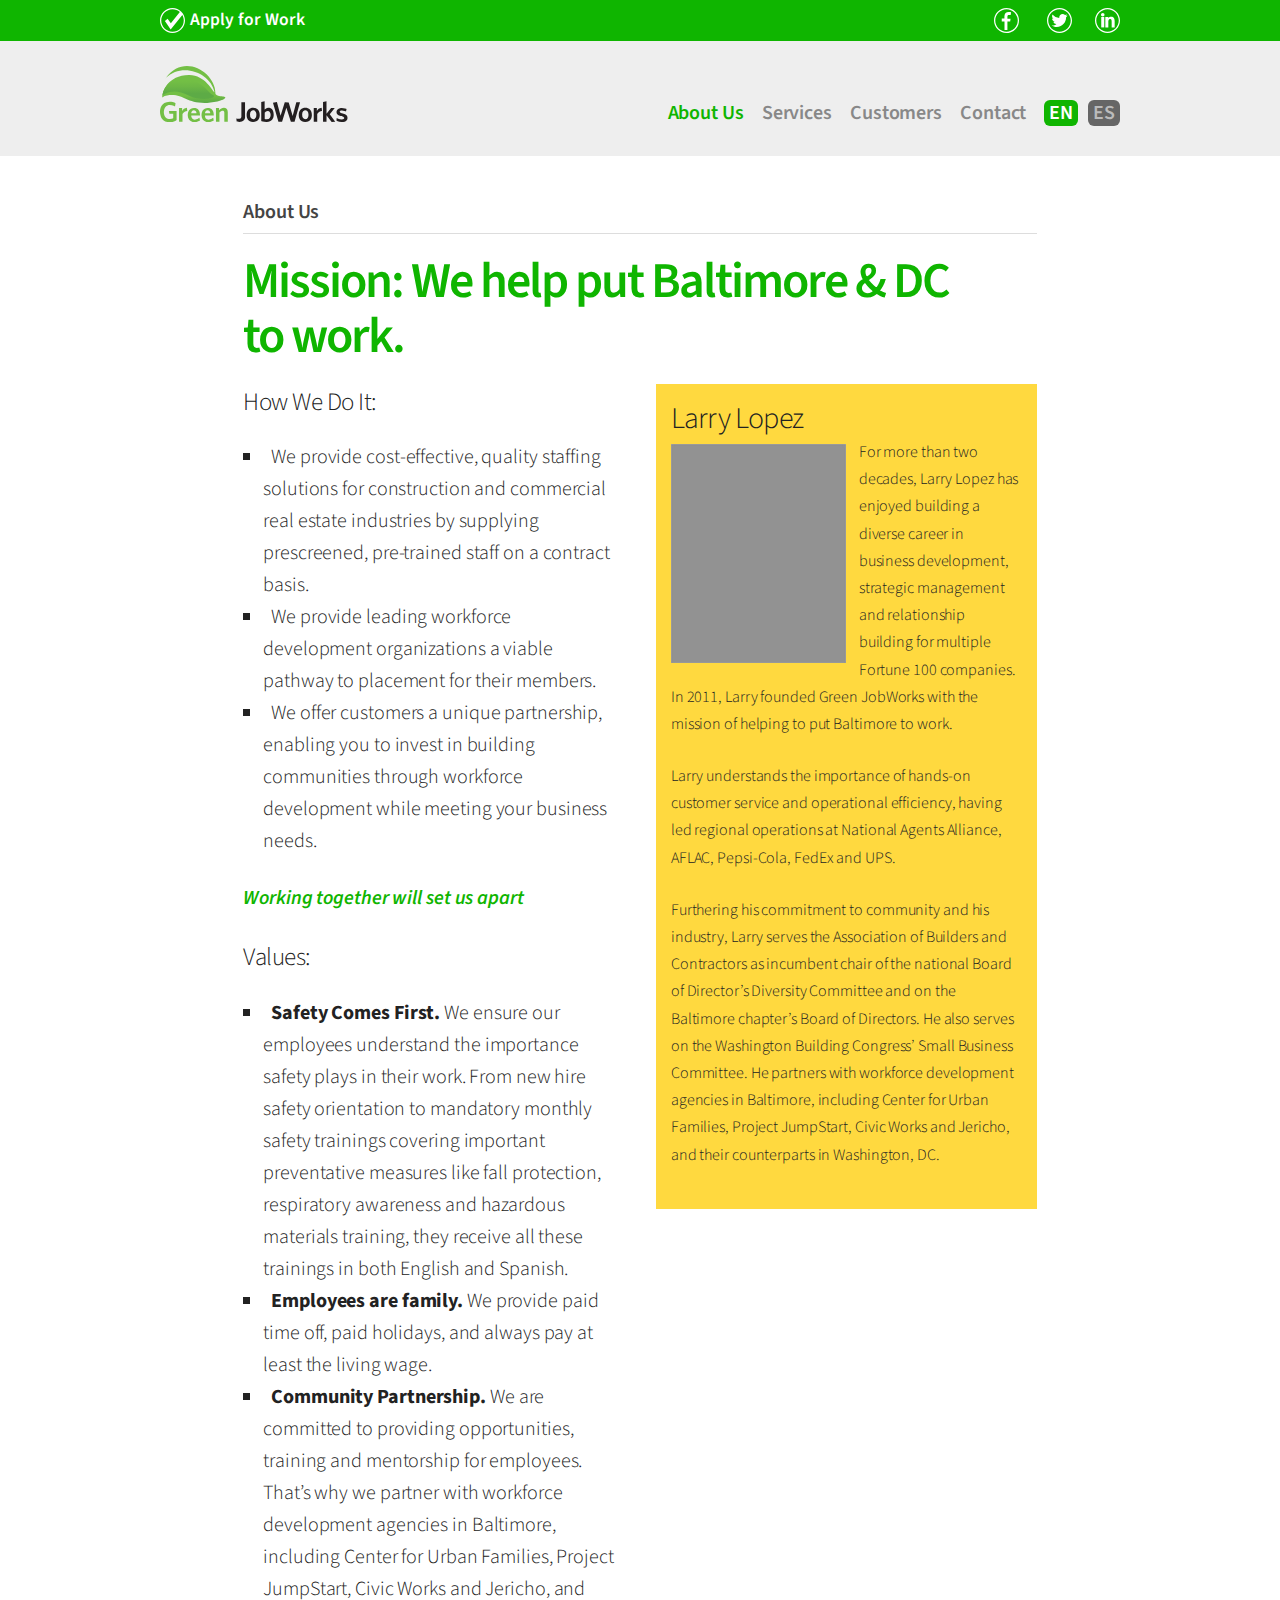
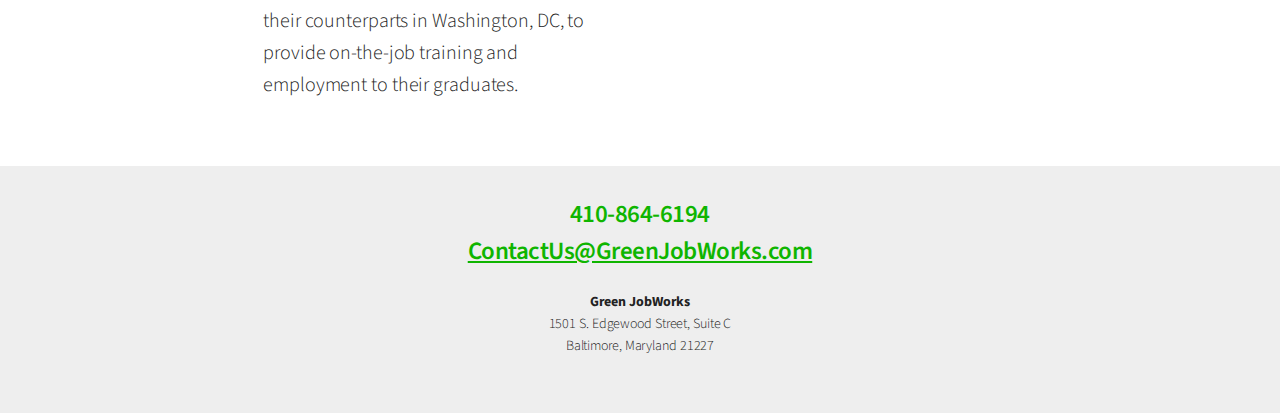
<file: about.html>
<!doctype html>
<html lang="en">

<head>
	
    <meta charset="utf-8">
	<meta http-equiv="cache-control" content="max-age=3600">
	<meta name="viewport" content="width=device-width, initial-scale=1">
	
	<!-- <meta name="Robots" content="index,follow"> -->
	
	<meta property="og:title" content="Lorem Ipsum">
	<meta property="og:description" content="Lorem Ipsum">
	<meta property="og:type" content="website">
	<meta property="og:url" content="http://www.xyz.com/index.html">
	<meta property="og:image" content="ogshare.jpg">
	
	<title>About | Green JobWorks</title>
	
	<!-- favicons
	================================================== -->
	<!-- Touch Icons - iOS and Android 2.1+ 180x180 pixels in size. --> 
	<link rel="apple-touch-icon" href="/path/to/apple-touch-icon.png">
	
	<!-- Firefox, Chrome, Safari, IE 11+ and Opera. 192x192 pixels in size. -->
	<!-- <link rel="icon" href="/path/to/favicon.png"> -->
	
	<!-- above the fold basic styles
	================================================== -->
	<style>
	</style>
	
	<!-- css
	================================================== -->
	<link rel="stylesheet" href="./assets/css/styles.css">

	<!-- analytics
	================================================== -->

</head>

<body>

	<header>
		
		<div class="connect-bar">
			
			<div class="container">
				
				<div class="row">
					
					<div class="twelve columns">
						
						<a href="contact.html">
							<span class="icon"><svg id="apply" x="0px" y="0px" viewBox="0 0 30 30" enable-background="new 0 0 30 30" xml:space="preserve"><path fill="#FFFFFF" d="M15 0C6.7 0 0 6.7 0 15c0 8.3 6.7 15 15 15s15-6.7 15-15C30 6.7 23.3 0 15 0zM15 28.5C7.6 28.5 1.5 22.4 1.5 15 1.5 7.6 7.6 1.5 15 1.5c3.4 0 6.4 1.2 8.8 3.3L13 18.2l-3.9-5.4 -3.2 2.8 6.9 10.2 14-17.5c1.1 2 1.7 4.2 1.7 6.6C28.5 22.4 22.4 28.5 15 28.5z"/></svg></span>
							Apply <span class="u-hide-up-to-phablet">&nbsp;for Work</span>
						</a>
						
						<div class="social u-pull-right">
							
							<a href="https://www.facebook.com/green.jobworks">
								<span class="icon"><svg id="facebook" x="0px" y="0px" viewBox="0 0 30 30" enable-background="new 0 0 30 30" xml:space="preserve"><g><path fill="#FFFFFF" d="M15 1.5c7.4 0 13.5 6.1 13.5 13.5S22.4 28.5 15 28.5 1.5 22.4 1.5 15 7.6 1.5 15 1.5M15 0C6.7 0 0 6.7 0 15s6.7 15 15 15 15-6.7 15-15S23.3 0 15 0L15 0z"/></g><path id="f" fill="#FFFFFF" d="M16.1 26.6V16.2h3.3l0.5-3.4h-3.8v-2.5c0-1.1 0.3-1.9 1.9-1.9l2 0 0.5-3.4c-0.4 0-1.6-0.2-3-0.2 -2.9 0-5 1.8-5 5.1v2.8H9.3v3.4h3.3v10.4H16.1z"/></svg></span>
							</a>
							
							<a href="https://www.twitter.com">
								<span class="icon"><svg id="twitter" x="0" y="0" viewBox="0 0 30 30" xml:space="preserve" enable-background="new 0 0 30 30"><path d="M15 1.5c7.4 0 13.5 6.1 13.5 13.5S22.4 28.5 15 28.5 1.5 22.4 1.5 15 7.6 1.5 15 1.5M15 0C6.7 0 0 6.7 0 15s6.7 15 15 15 15-6.7 15-15S23.3 0 15 0L15 0z" fill="#FFF"/><path d="M24.7 9c-0.7 0.3-1.5 0.5-2.3 0.6 0.8-0.5 1.4-1.3 1.7-2.2 -0.8 0.5-1.6 0.8-2.5 1 -0.7-0.8-1.8-1.3-2.9-1.3 -2.2 0-4 1.8-4 4 0 0.3 0 0.6 0.1 0.9 -3.3-0.2-6.2-1.7-8.2-4.1 -0.3 0.6-0.5 1.3-0.5 2 0 1.4 0.7 2.6 1.8 3.3 -0.6 0-1.3-0.2-1.8-0.5 0 0 0 0 0 0 0 1.9 1.4 3.5 3.2 3.9 -0.3 0.1-0.7 0.1-1 0.1 -0.3 0-0.5 0-0.7-0.1 0.5 1.6 2 2.7 3.7 2.8 -1.4 1.1-3.1 1.7-4.9 1.7 -0.3 0-0.6 0-0.9-0.1 1.8 1.1 3.8 1.8 6.1 1.8 7.3 0 11.3-6 11.3-11.3 0-0.2 0-0.3 0-0.5C23.5 10.5 24.1 9.8 24.7 9z" fill="#FFF"/></svg></span>
							</a>
							
							<a href="https://www.linkedin.com/company/green-jobworks">
								<span class="icon"><svg id="linkedin" x="0px" y="0px" viewBox="0 0 30 30" enable-background="new 0 0 30 30" xml:space="preserve"><g><path fill="#FFFFFF" d="M15 1.5c7.4 0 13.5 6.1 13.5 13.5S22.4 28.5 15 28.5 1.5 22.4 1.5 15 7.6 1.5 15 1.5M15 0C6.7 0 0 6.7 0 15s6.7 15 15 15 15-6.7 15-15S23.3 0 15 0L15 0z"/></g><g><path fill="#FFFFFF" d="M11.4 8.1c0 1.2-0.9 2.1-2.1 2.1 -1.2 0-2.1-0.9-2.1-2.1C7.2 6.9 8.2 6 9.3 6 10.5 6 11.4 6.9 11.4 8.1z"/><rect x="7.5" y="10.8" fill="#FFFFFF" width="3.6" height="12.5"/><path fill="#FFFFFF" d="M16 11.9L16 11.9c0.8-1.1 2-1.5 3.3-1.5 3.4 0 4.3 2.4 4.3 5.3v7.6H20v-6.6c0-1.5 0.1-3.4-1.9-3.4 -2.1 0-2.1 2.4-2.1 3.9v6.2h-3.6V10.8H16V11.9z"/></g></svg></span>
							</a>
							
						</div>
						
					</div>
					
				</div>
				
			</div>
			
		</div>


		<div class="nav-outer-wrap">
			
			<nav class="nav-inner-wrap">
				
				<div class="navigation">
					
					<input type="checkbox" id="nav" />
					<label for="nav"></label>
					
					<div class="mobile-language-wrap">
						<a href="http://www.boldyellow.com" class="eng-mobile active">EN</a>
						<a href="http://www.hmsmedia.com" class="esp-mobile">ES</a>
					</div>
					
					<ul>
						<li><a class="active" href="about.html">About Us</a></li>
						<li><a href="services.html">Services</a></li>
						<li><a href="customers.html">Customers</a></li>
						<li><a href="contact.html">Contact</a></li>
						<li><a class="active" href="#">EN</a><a href="#">ES</a></li>
					</ul>
				
					<div class="brand">
						<a class="logo" href="index.html">
							<svg xmlns="http://www.w3.org/2000/svg" xmlns:xlink="http://www.w3.org/1999/xlink" version="1.1" id="Layer_1" x="0" y="0" viewBox="0 0 200 60" xml:space="preserve"><metadata><x:xmpmeta xmlns:x="adobe:ns:meta/" x:xmptk="Adobe XMP Core 5.6-c067 79.157747, 2015/03/30-23:40:42        "><rdf:RDF xmlns:rdf="http://www.w3.org/1999/02/22-rdf-syntax-ns#"><rdf:Description rdf:about=""/></rdf:RDF></x:xmpmeta></metadata><path d="M14.1 55.5V51H10l-0.5-3.1h8.2v9.7c-0.7 0.9-3.2 2.4-7.1 2.4C1.8 60 0.2 53.2 0 49c0-2.3 0.6-10.8 10.4-10.9 4.5-0.1 6.2 1.7 6.2 1.7L16 43.2c0 0-2.3-1.7-5.6-1.7 -3.3 0-6.2 2.4-6.3 7.6 -0.1 5.1 3.1 7.5 6.4 7.5C13.7 56.6 14.1 55.5 14.1 55.5" fill="#73BF45"/><path d="M62.9 44.9h-3.2v14.5h3.7v-9.8c2.2-2.3 5.2-2.4 5.2 0v9.8h3.7V49c0-5.4-6.3-5.7-9.3-1.7V44.9z" fill="#73BF45"/><path d="M23.5 44.9h-3.2v14.5h3.7v-8.2c1.2-2.1 3.7-3.2 5.1-3.1l-0.4-3.5c-2.9 0.3-3.8 1.7-5.1 3.5V44.9z" fill="#73BF45"/><path d="M37.1 57.2c2.3 0 5-1.9 5-1.9l0.5 2.8c0 0-2.9 1.9-5.8 1.9 -3.9 0-7.2-2.9-7.2-7.1 0-4.2 1.6-8.2 6.6-8.2 4.5 0 6.5 2.7 6.5 8.2h-9.3C33.1 54 33.9 57.2 37.1 57.2M33.3 50.5h5.7c0 0-0.2-3.3-2.9-3.3C34.4 47.2 33.3 49.1 33.3 50.5" fill="#73BF45"/><path d="M51.8 57.2c2.3 0 5-1.9 5-1.9l0.5 2.8c0 0-2.9 1.9-5.8 1.9 -3.9 0-7.2-2.9-7.2-7.1 0-4.2 1.6-8.2 6.6-8.2 4.5 0 6.5 2.7 6.5 8.2h-9.3C47.7 54 48.5 57.2 51.8 57.2M48 50.5h5.7c0 0-0.2-3.3-2.9-3.3C49 47.2 48 49.1 48 50.5" fill="#73BF45"/><path d="M167.2 44.9h-3.2v14.5h3.7v-8.2c1.2-2.1 3.7-3.2 5.1-3.1l-0.4-3.5c-2.9 0.3-3.8 1.7-5.1 3.5V44.9z" fill="#231F20"/><path d="M86.8 54V38.7h3.9v16.5c0 1.6-2.2 3.8-3.4 4.1 -2.7 0.7-5.5 0-5.5 0l-0.4-3.2c0 0 3.1 0.6 4.1 0C86.1 55.8 86.8 54.8 86.8 54" fill="#231F20"/><path d="M92.4 52.2c0-5.1 3.2-7.6 7-7.6 3.8 0 7 2.5 7 7.6 0 3-1.2 7.4-7 7.4C94 59.7 92.4 55.6 92.4 52.2M99.4 47.3c-1.6 0-3.4 1.3-3.4 4.5 0 3.6 1.6 4.9 3.4 4.9 1.8 0 3.4-1 3.4-4.9C102.8 48.6 101.1 47.3 99.4 47.3" fill="#231F20"/><path d="M148 52.2c0-5.1 3.2-7.6 7-7.6 3.8 0 7 2.5 7 7.6 0 3-1.2 7.4-7 7.4C149.6 59.7 148 55.6 148 52.2M155 47.3c-1.6 0-3.4 1.3-3.4 4.5 0 3.6 1.6 4.9 3.4 4.9 1.8 0 3.4-1 3.4-4.9C158.4 48.6 156.6 47.3 155 47.3" fill="#231F20"/><path d="M108 58.7V38.3l3.6-0.6v8.9c0 0 1.9-2 4.1-2 2.2 0 5.6 1.4 5.6 7.5 0 3.9-2 7.5-7.4 7.5C110.7 59.7 108 58.7 108 58.7M114 56.8c2.9 0 4-2.3 4-4.6 0-2.3-1.1-4.3-3-4.3 -1.8 0-3.3 1.8-3.3 1.8v6.8C111.6 56.4 112.6 56.8 114 56.8" fill="#231F20"/><polygon points="145.4 38.7 149.4 38.7 143.5 59.4 139.6 59.4 134.8 44.6 130.2 59.4 126.3 59.4 120.5 39.2 124.7 38.4 128.6 53.1 133.1 38.7 137.3 38.8 141.5 53.2 " fill="#231F20"/><polygon points="177.6 50.8 177.6 37.7 173.9 38.4 173.9 59.4 177.6 59.4 177.6 52.5 183.1 59.7 186.9 59.4 181.1 51.4 186.4 44.9 182.5 44.9 " fill="#231F20"/><path d="M198.4 48.4l0.6-2.6c0 0-2.9-1.1-5.2-1.1 -2.3 0-5.5 1.3-5.5 4.4 0 3.1 2.3 3.6 4.4 4.2 0.6 0.2 3.8 0.6 3.8 2.2 0 0.6-0.8 1.5-2.7 1.5 -2.8 0-5.3-1.5-5.3-1.5l-0.3 2.7c0 0 1.8 1.5 5.4 1.5 5.7 0 6.4-2.7 6.4-4.6 0-3-3.1-4-5-4.4 -1-0.2-3.4-0.8-3.3-2.2 0-0.7 1.2-1.1 2.3-1.1C195.1 47.3 198.4 48.4 198.4 48.4" fill="#231F20"/><defs><path id="SVGID_1_" d="M2.5 31.7C4 30.1 14.6 22.8 31 31.8c8.7 4.4 24.4 4.5 26.8 0.6 0-1-2.1-1-4.4-3.4 -6.6-7.4-14.1-14.6-25.8-14.6 -0.1 0-0.2 0-0.3 0C18.3 14.4 5.6 15.3 2.5 31.7"/></defs><clipPath id="SVGID_2_"><use xlink:href="#SVGID_1_"/></clipPath><linearGradient id="SVGID_3_" gradientUnits="userSpaceOnUse" x1="-295.35" y1="338.71" x2="-295.01" y2="338.71" gradientTransform="matrix(0 62.7778 62.7778 0 -21233.166 18555.6074)"><stop offset="0" stop-color="#73BF45"/><stop offset="0.09" stop-color="#73BF45"/><stop offset="0.38" stop-color="#6CB745"/><stop offset="0.73" stop-color="#5DAB46"/><stop offset="1" stop-color="#5DAB46"/></linearGradient><rect x="2.5" y="14.4" width="55.2" height="22" style="clip-path:url(#SVGID_2_);fill:url(#SVGID_3_)"/><linearGradient id="SVGID_4_" gradientUnits="userSpaceOnUse" x1="-295.41" y1="337.35" x2="-295.08" y2="337.35" gradientTransform="matrix(0 118.4597 118.4597 0 -39925.9766 34994.1562)"><stop offset="0" stop-color="#73BF45"/><stop offset="0.82" stop-color="#73BF45"/><stop offset="0.84" stop-color="#6FBA45"/><stop offset="0.98" stop-color="#5DAB46"/><stop offset="1" stop-color="#5DAB46"/></linearGradient><path d="M64.4 32.2c-3.7-0.3-5.3-2.2-5.3-3C59.4 14.4 44.4 0 28.7 0c-7.9 0-16 3.6-22.5 12.7 -0.1 0.1-0.1 0.2-0.2 0.3 0 0 0-0.1 0.1-0.1C24-4.4 54.1 7.7 58.1 27.9c-1.9-0.4-9.7-18.5-27.2-18.3C8.1 9.9 2.6 27.2 2.4 33.5c3.3-2.2 7.1-2.5 10.1-2.5 13 0 16.6 8.4 35.1 8.4 7.1 0 22.1-2.7 22.1-5.9C69.7 32.5 66.4 32.3 64.4 32.2z" fill="url(#SVGID_4_)"/><linearGradient id="SVGID_5_" gradientUnits="userSpaceOnUse" x1="-295.41" y1="337.06" x2="-295.08" y2="337.06" gradientTransform="matrix(0 118.4597 118.4597 0 -39925.9766 34994.1562)"><stop offset="0" stop-color="#73BF45"/><stop offset="0.82" stop-color="#73BF45"/><stop offset="0.84" stop-color="#6FBA45"/><stop offset="0.98" stop-color="#5DAB46"/><stop offset="1" stop-color="#5DAB46"/></linearGradient><path d="M2.2 33.7C2.2 33.7 2.2 33.7 2.2 33.7L2.2 33.7C2.2 33.7 2.2 33.7 2.2 33.7z" fill="url(#SVGID_5_)"/><path d="M2.4 33.6C2.4 33.6 2.4 33.6 2.4 33.6c-0.1 0-0.1 0-0.2 0.1L2.4 33.6z" fill="#FFF"/><defs><path id="SVGID_6_" d="M2.5 31.6C4 30 14.6 22.7 31 31.7c8.7 4.4 24.4 4.5 26.8 0.6 0-1-2.1-1-4.4-3.4 -6.6-7.4-14.1-14.6-25.8-14.6 -0.1 0-0.2 0-0.3 0C18.3 14.2 5.6 15.1 2.5 31.6"/></defs><clipPath id="SVGID_7_"><use xlink:href="#SVGID_6_"/></clipPath><linearGradient id="SVGID_8_" gradientUnits="userSpaceOnUse" x1="-295.35" y1="338.71" x2="-295.02" y2="338.71" gradientTransform="matrix(0 62.7778 62.7778 0 -21233.166 18555.6074)"><stop offset="0" stop-color="#73BF45"/><stop offset="0.09" stop-color="#73BF45"/><stop offset="0.38" stop-color="#6CB745"/><stop offset="0.73" stop-color="#5DAB46"/><stop offset="1" stop-color="#5DAB46"/></linearGradient><rect x="2.5" y="14.2" width="55.2" height="22" style="clip-path:url(#SVGID_7_);fill:url(#SVGID_8_)"/></svg>
						</a>
					</div>
					
				</div>
				
			</nav>

		</div>

	</header>  
    
    
    
     <section class="interior">
	     
		<div class="container">
			
			<div class="row">
				
				<div class="ten offset-by-one columns">
					
					<h6>About Us</h6>
										
				</div>
				
			</div>
			
			
			<div class="row">
				
				<div class="ten offset-by-one columns">
				
					<h1>Mission: We help put Baltimore &amp; DC to&nbsp;work.</h1>
			    
					<div class="row">
						
						<div class="one-half column">
							
							<h5>How We Do It:</h5>
							
							<ul class="u-list-bottom-0">
								<li>We provide cost-effective, quality staffing solutions for construction and commercial real estate industries by supplying prescreened, pre-trained staff on a contract basis.</li>
								<li>We provide leading workforce development organizations a viable pathway to placement for their members.</li>
								<li>We offer customers a unique partnership, enabling you to invest in building communities through workforce development while meeting your business needs.</li>
							</ul>
							<p class="working-tag">Working together will set us apart</p>
		
							<h5>Values:</h5>
		
							<ul class="u-list-bottom-0">
								<li><strong>Safety Comes First.</strong> We ensure our employees understand the importance safety plays in their work. From new hire safety orientation to mandatory monthly safety trainings covering important preventative measures like fall protection, respiratory awareness and hazardous materials training, they receive all these trainings in both English and Spanish.</li>
								<li><strong>Employees are family.</strong> We provide paid time off, paid holidays, and always pay at least the living wage.</li>
								<li><strong>Community Partnership.</strong> We are committed to providing opportunities, training and mentorship for employees. That&rsquo;s why we partner with workforce development agencies in Baltimore, including Center for Urban Families, Project JumpStart, Civic Works and Jericho, and their counterparts in Washington, DC, to provide on-the-job training and employment to their graduates.</li>
							</ul>
							
						</div>	
						
								
						<div class="one-half column sidebar shaded">
														
							<h4>Larry Lopez</h4>
							
							<div class="headshot">
								<img class="u-max-full-width" src="./assets/img/fpo-headshot.jpg" alt="Larry Lopez">
							</div>
							
							<p>For more than two decades, Larry Lopez has enjoyed building a diverse career in business development, strategic management and relationship building for multiple Fortune 100 companies. In 2011, Larry founded Green JobWorks with the mission of helping to put Baltimore to work. </p>
		
							<p>Larry understands the importance of hands-on customer service and operational efficiency, having led regional operations at National Agents Alliance, AFLAC, Pepsi-Cola, FedEx and UPS. </p>

							<p>Furthering his commitment to community and his industry, Larry serves the Association of Builders and Contractors as incumbent chair of the national Board of Director&rsquo;s Diversity Committee and on the Baltimore chapter&rsquo;s Board of Directors. He also serves on the Washington Building Congress&rsquo; Small Business Committee. He partners with workforce development agencies in Baltimore, including Center for Urban Families, Project JumpStart, Civic Works and Jericho, and their counterparts in Washington, DC.</p>
							
						</div>
					</div>			
				</div>
				
			</div>
						
		</div>
	    
    </section>
   
    
    <footer>
	    
	    <div class="container">
		    
		    <div class="row">
			    
			    <div class="ten columns offset-by-one">
				    
				    <h5>
					    410-864-6194
					    <br>
					    <a href="mailto:ContactUs@GreenJobWorks.com">ContactUs@GreenJobWorks.com</a>
					</h5>
					
					<p><b>Green JobWorks</b><br>1501 S. Edgewood Street, Suite&nbsp;C<br>Baltimore,&nbsp;Maryland&nbsp;21227</p>
									    
			    </div>
			    
		    </div>
		    
	    </div>
	    
    </footer>









	<!-- scripts
	================================================== -->
		
	<!-- <script defer src="js/min/app-min.js"></script> -->
			
	
	<!-- fin
	================================================== -->
		
</body>

</html>
</file>
<file: assets/css/styles.css>
/*
* Skeleton V2.0.4
* Copyright 2014, Dave Gamache
* www.getskeleton.com
* Free to use under the MIT license.
* http://www.opensource.org/licenses/mit-license.php
* 12/9/2014
* Sass Version by Seth Coelen https://github.com/whatsnewsaes
*/
@import url(https://fonts.googleapis.com/css?family=Source+Sans+Pro:300,600);
/* base files. */
/*! normalize.css v3.0.3 | MIT License | github.com/necolas/normalize.css */
html {
  font-family: sans-serif;
  -ms-text-size-adjust: 100%;
  -webkit-text-size-adjust: 100%; }

body {
  margin: 0; }

article,
aside,
details,
figcaption,
figure,
footer,
header,
hgroup,
main,
menu,
nav,
section,
summary {
  display: block; }

audio,
canvas,
progress,
video {
  display: inline-block;
  vertical-align: baseline; }

audio:not([controls]) {
  display: none;
  height: 0; }

[hidden],
template {
  display: none; }

a {
  background-color: transparent; }

a:active {
  outline: 0; }
a:hover {
  outline: 0; }

abbr[title] {
  border-bottom: 1px dotted; }

b,
strong {
  font-weight: bold; }

dfn {
  font-style: italic; }

h1 {
  font-size: 2em;
  margin: 0.67em 0; }

mark {
  background: #ff0;
  color: #000; }

small {
  font-size: 80%; }

sub,
sup {
  font-size: 75%;
  line-height: 0;
  position: relative;
  vertical-align: baseline; }

sup {
  top: -0.5em; }

sub {
  bottom: -0.25em; }

img {
  border: 0; }

svg:not(:root) {
  overflow: hidden; }

figure {
  margin: 1em 40px; }

hr {
  box-sizing: content-box;
  height: 0; }

pre {
  overflow: auto; }

code,
kbd,
pre,
samp {
  font-family: monospace, monospace;
  font-size: 1em; }

button,
input,
optgroup,
select,
textarea {
  color: inherit;
  font: inherit;
  margin: 0; }

button {
  overflow: visible; }

button,
select {
  text-transform: none; }

button,
html input[type="button"],
input[type="reset"],
input[type="submit"] {
  -webkit-appearance: button;
  cursor: pointer; }

button[disabled],
html input[disabled] {
  cursor: default; }

button::-moz-focus-inner,
input::-moz-focus-inner {
  border: 0;
  padding: 0; }

input {
  line-height: normal; }

input[type="checkbox"],
input[type="radio"] {
  box-sizing: border-box;
  padding: 0; }

input[type="number"]::-webkit-inner-spin-button,
input[type="number"]::-webkit-outer-spin-button {
  height: auto; }

input[type="search"] {
  -webkit-appearance: textfield;
  box-sizing: content-box; }

input[type="search"]::-webkit-search-cancel-button,
input[type="search"]::-webkit-search-decoration {
  -webkit-appearance: none; }

fieldset {
  border: 1px solid #c0c0c0;
  margin: 0 2px;
  padding: 0.35em 0.625em 0.75em; }

legend {
  border: 0;
  padding: 0; }

textarea {
  overflow: auto; }

optgroup {
  font-weight: bold; }

table {
  border-collapse: collapse;
  border-spacing: 0; }

td,
th {
  padding: 0; }

/*
* Skeleton V2.0.4
* Copyright 2014, Dave Gamache
* www.getskeleton.com
* Free to use under the MIT license.
* http://www.opensource.org/licenses/mit-license.php
* 12/9/2014
* Sass Version by Seth Coelen https://github.com/whatsnewsaes
*/
html {
  font-size: 62.5%; }

body {
  font-size: 1.5em;
  line-height: 1.6;
  font-weight: 300;
  font-family: "Source Sans Pro", "HelveticaNeue", "Helvetica Neue", Helvetica, Arial, sans-serif;
  color: #222; }

a {
  color: #0fb500; }
  a:hover {
    color: #0d9c00; }

hr {
  margin-top: 3rem;
  margin-bottom: 3.5rem;
  border-width: 0;
  border-top: 1px solid #e1e1e1; }

.u-full-width {
  width: 100%;
  box-sizing: border-box; }

.u-max-full-width {
  max-width: 100%;
  box-sizing: border-box; }

.u-pull-right {
  float: right; }

.u-pull-left {
  float: left; }

.u-margin-bottom-0 {
  margin-bottom: 0; }

ul.u-list-bottom-0 li {
  margin-bottom: 0; }

.u-margin-bottom-1 {
  margin-bottom: 1rem; }

.u-margin-bottom-2 {
  margin-bottom: 2rem; }

.u-margin-bottom-3 {
  margin-bottom: 3rem; }

.u-margin-bottom-4 {
  margin-bottom: 4rem; }

.u-hide-up-to-phablet {
  display: none; }

@media (min-width: 600px) {
  .u-hide-up-to-phablet {
    display: block; } }
h1, h2, h3, h4, h5, h6 {
  margin-top: 0;
  margin-bottom: 2rem;
  font-weight: 300; }

h1 {
  font-size: 3.3rem;
  line-height: 1.1;
  letter-spacing: -.20rem; }

h2 {
  font-size: 2.7rem;
  line-height: 1.25;
  letter-spacing: -.15rem; }

h3 {
  font-size: 2.5rem;
  line-height: 1.3;
  letter-spacing: -.10rem; }

h4 {
  font-size: 2.2rem;
  line-height: 1.35;
  letter-spacing: -.08rem; }

h5 {
  font-size: 2.0rem;
  line-height: 1.5;
  letter-spacing: -.05rem; }

h6 {
  font-size: 1.8rem;
  line-height: 1.6;
  letter-spacing: -.01rem; }

p, li {
  font-size: 1.8rem;
  line-height: 1.6;
  letter-spacing: -.01rem; }

@media (min-width: 600px) {
  h1 {
    font-size: 4.0rem; }

  h2 {
    font-size: 3.2rem; }

  h3 {
    font-size: 2.7rem; }

  h4 {
    font-size: 2.4rem; }

  h5 {
    font-size: 2.2rem; }

  h6 {
    font-size: 1.8rem; }

  p, li {
    font-size: 1.8rem; } }
@media (min-width: 750px) {
  h1 {
    font-size: 5.0rem; }

  h2 {
    font-size: 4.2rem; }

  h3 {
    font-size: 3.6rem; }

  h4 {
    font-size: 3.0rem; }

  h5 {
    font-size: 2.5rem; }

  h6 {
    font-size: 2.0rem; }

  p, li {
    font-size: 2.0rem; } }
p, li {
  margin-top: 0; }

section ul {
  list-style-type: square; }

section ul li {
  padding-left: 2rem;
  text-indent: -2rem; }

.text-center {
  text-align: center; }

/*
* Skeleton V2.0.4
* Copyright 2014, Dave Gamache
* www.getskeleton.com
* Free to use under the MIT license.
* http://www.opensource.org/licenses/mit-license.php
* 12/9/2014
* Sass Version by Seth Coelen https://github.com/whatsnewsaes
*/
.container {
  position: relative;
  width: 100%;
  max-width: 960px;
  margin: 0 auto;
  padding: 0 20px;
  box-sizing: border-box; }

.column,
.columns {
  width: 100%;
  float: left;
  box-sizing: border-box; }

@media (min-width: 400px) {
  .container {
    width: 85%;
    padding: 0; } }
.offset-by-one.column,
.offset-by-one.columns {
  margin-left: 0; }

@media (min-width: 600px) {
  .container {
    width: 85%; }

  .column,
  .columns {
    margin-left: 4%; }

  .column:first-child,
  .columns:first-child {
    margin-left: 0; }

  .one.column,
  .one.columns {
    width: 4.6666666667%; }

  .two.columns {
    width: 13.3333333333%; }

  .three.columns {
    width: 22%; }

  .four.columns {
    width: 30.6666666667%; }

  .five.columns {
    width: 39.3333333333%; }

  .six.columns {
    width: 48%; }

  .seven.columns {
    width: 56.6666666667%; }

  .eight.columns {
    width: 65.3333333333%; }

  .nine.columns {
    width: 74%; }

  .ten.columns {
    width: 82.6666666667%; }

  .eleven.columns {
    width: 91.3333333333%; }

  .twelve.columns {
    width: 100%;
    margin-left: 0; }

  .one-third.column {
    width: 30.6666666667%; }

  .two-thirds.column {
    width: 65.3333333333%; }

  .one-half.column {
    width: 48%; }

  .offset-by-one.column,
  .offset-by-one.columns {
    margin-left: 8.6666666667%; }

  .offset-by-two.column,
  .offset-by-two.columns {
    margin-left: 17.3333333333%; }

  .offset-by-three.column,
  .offset-by-three.columns {
    margin-left: 26%; }

  .offset-by-four.column,
  .offset-by-four.columns {
    margin-left: 34.6666666667%; }

  .offset-by-five.column,
  .offset-by-five.columns {
    margin-left: 43.3333333333%; }

  .offset-by-six.column,
  .offset-by-six.columns {
    margin-left: 52%; }

  .offset-by-seven.column,
  .offset-by-seven.columns {
    margin-left: 60.6666666667%; }

  .offset-by-eight.column,
  .offset-by-eight.columns {
    margin-left: 69.3333333333%; }

  .offset-by-nine.column,
  .offset-by-nine.columns {
    margin-left: 78%; }

  .offset-by-ten.column,
  .offset-by-ten.columns {
    margin-left: 86.6666666667%; }

  .offset-by-eleven.column,
  .offset-by-eleven.columns {
    margin-left: 95.3333333333%; }

  .offset-by-one-third.column,
  .offset-by-one-third.columns {
    margin-left: 34.6666666667%; }

  .offset-by-two-thirds.column,
  .offset-by-two-thirds.columns {
    margin-left: 69.3333333333%; }

  .offset-by-one-half.column,
  .offset-by-one-half.column {
    margin-left: 52%; } }
.container:after,
.row:after,
.u-cf {
  content: "";
  display: table;
  clear: both; }

/* modules */
.button,
button {
  display: inline-block;
  height: 38px;
  padding: 0 30px;
  color: #666666;
  text-align: center;
  font-size: 1.5rem;
  font-weight: 600;
  line-height: 38px;
  letter-spacing: .1rem;
  text-transform: uppercase;
  text-decoration: none;
  white-space: nowrap;
  background-color: transparent;
  border-radius: 4px;
  border: 1px solid #bbb;
  cursor: pointer;
  box-sizing: border-box; }

input[type="submit"], input[type="reset"], input[type="button"] {
  display: inline-block;
  height: 38px;
  padding: 0 30px;
  color: #666666;
  text-align: center;
  font-size: 1.5rem;
  font-weight: 600;
  line-height: 38px;
  letter-spacing: .1rem;
  text-transform: uppercase;
  text-decoration: none;
  white-space: nowrap;
  background-color: transparent;
  border-radius: 4px;
  border: 1px solid #bbb;
  cursor: pointer;
  box-sizing: border-box; }

.button:hover,
button:hover {
  color: #444;
  border-color: #444;
  outline: 0; }

input[type="submit"]:hover, input[type="reset"]:hover, input[type="button"]:hover {
  color: #444;
  border-color: #999999;
  outline: 0; }

.button:focus,
button:focus {
  color: #444;
  border-color: #999999;
  outline: 0; }

input[type="submit"]:focus, input[type="reset"]:focus, input[type="button"]:focus {
  color: #444;
  border-color: #999999;
  outline: 0; }

.button.button-primary,
button.button-primary {
  color: #fff;
  background-color: #0fb500;
  border-color: #0fb500; }

input[type="submit"].button-primary, input[type="reset"].button-primary, input[type="button"].button-primary {
  color: #fff;
  background-color: #0fb500;
  border-color: #0fb500; }

.button.button-primary:hover,
button.button-primary:hover {
  color: #fff;
  background-color: #444;
  border-color: #444; }

input[type="submit"].button-primary:hover, input[type="reset"].button-primary:hover, input[type="button"].button-primary:hover {
  color: #fff;
  background-color: #444;
  border-color: #444; }

.button.button-primary:focus,
button.button-primary:focus {
  color: #fff;
  background-color: #0fb500;
  border-color: #0fb500; }

input[type="submit"].button-primary:focus, input[type="reset"].button-primary:focus, input[type="button"].button-primary:focus {
  color: #fff;
  background-color: #0fb500;
  border-color: #0fb500; }
input[type="email"], input[type="number"], input[type="search"], input[type="text"], input[type="tel"], input[type="url"], input[type="password"] {
  height: 38px;
  padding: 6px 10px;
  background-color: #fff;
  border: 1px solid #d1d1d1;
  border-radius: 4px;
  box-shadow: none;
  box-sizing: border-box; }

textarea,
select {
  height: 38px;
  padding: 6px 10px;
  background-color: #fff;
  border: 1px solid #d1d1d1;
  border-radius: 4px;
  box-shadow: none;
  box-sizing: border-box; }

input[type="email"], input[type="number"], input[type="search"], input[type="text"], input[type="tel"], input[type="url"], input[type="password"] {
  -webkit-appearance: none;
  -moz-appearance: none;
  appearance: none; }

textarea {
  -webkit-appearance: none;
  -moz-appearance: none;
  appearance: none;
  min-height: 12rem;
  padding-top: 6px;
  padding-bottom: 6px; }

input[type="email"]:focus, input[type="number"]:focus, input[type="search"]:focus, input[type="text"]:focus, input[type="tel"]:focus, input[type="url"]:focus, input[type="password"]:focus {
  border: 1px solid #0fb500;
  outline: 0; }

textarea:focus,
select:focus {
  border: 1px solid #0fb500;
  outline: 0; }

label,
legend {
  display: block;
  margin-bottom: .5rem;
  font-weight: 600; }

fieldset {
  padding: 0;
  border-width: 0; }

input[type="checkbox"], input[type="radio"] {
  display: inline; }

label > .label-body {
  display: inline-block;
  margin-left: .5rem;
  font-weight: normal; }

ul {
  list-style: circle inside; }

ol {
  list-style: decimal inside;
  padding-left: 0;
  margin-top: 0; }

ul {
  padding-left: 0;
  margin-top: 0; }
  ul ul, ul ol {
    margin: 1.5rem 0 1.5rem 3rem;
    font-size: 90%; }

ol ol, ol ul {
  margin: 1.5rem 0 1.5rem 3rem;
  font-size: 90%; }

li {
  margin-bottom: 1rem; }

button,
.button {
  margin-bottom: 1rem; }

input,
textarea,
select,
fieldset {
  margin-bottom: 1.5rem; }

pre,
blockquote,
dl,
figure,
table,
p,
ul,
ol,
form {
  margin-bottom: 2.5rem; }

/* custom */
section {
  padding: 2rem 0; }

@media (min-width: 750px) {
  section {
    padding: 4rem 0; } }
section h1 {
  color: #0fb500;
  font-weight: 600;
  padding: 0 0 2rem 0;
  margin: 0; }

section h6 {
  font-weight: 600;
  color: #444; }

.working-tag {
  color: #0fb500;
  font-weight: 600;
  font-style: italic; }

header {
  position: relative; }

@media (min-width: 750px) {
  header {
    background: #eee;
    padding: 0;
    height: auto; } }
.connect-bar {
  width: 100%;
  box-sizing: border-box;
  background-color: #0fb500; }

.connect-bar .social {
  text-align: right; }

.connect-bar a {
  display: -webkit-inline-box;
  display: -webkit-inline-flex;
  display: -ms-inline-flexbox;
  display: inline-flex;
  -webkit-box-orient: horizontal;
  -webkit-box-direction: normal;
  -webkit-flex-direction: row;
      -ms-flex-direction: row;
          flex-direction: row;
  -webkit-box-align: center;
  -webkit-align-items: center;
      -ms-flex-align: center;
          align-items: center;
  color: #fff;
  font-weight: 600;
  font-size: 1.5rem;
  text-decoration: none;
  min-height: 4rem;
  margin: 0 0 0 1rem; }

@media (min-width: 600px) {
  .connect-bar a {
    margin: 0 0 0 2rem;
    font-size: 1.75rem; }

  .connect-bar a:hover {
    opacity: 0.5; } }
.connect-bar a:first-child {
  margin-left: 0; }

.connect-bar a:first-child .icon {
  margin-right: 0.5rem; }

.connect-bar a .icon {
  display: inline-block;
  height: 2.5rem;
  width: 2.5rem; }

.nav-outer-wrap {
  position: relative;
  width: 100%;
  max-width: 960px;
  margin: 0 auto;
  padding: 0;
  box-sizing: border-box; }

.nav-outer-wrap:after {
  content: "";
  display: table;
  clear: both; }

@media (min-width: 900px) {
  .nav-outer-wrap {
    padding: 2rem 0;
    width: 80%; } }
.nav-inner-wrap {
  width: 100%;
  position: relative;
  display: block;
  height: 5rem;
  margin: 0 auto;
  background-color: #000; }

@media (min-width: 750px) {
  .nav-inner-wrap {
    background-color: transparent;
    height: auto;
    margin: 1rem auto; } }
@media (min-width: 900px) {
  .nav-inner-wrap {
    width: 100%;
    height: 7.5rem;
    padding: 0;
    margin: 0; } }
.navigation {
  width: 100%;
  position: relative;
  display: block;
  height: 6rem;
  margin: 0 auto; }

@media (min-width: 750px) {
  .navigation {
    height: auto;
    width: 80%; } }
@media (min-width: 900px) {
  .navigation {
    width: 100%;
    height: 7.5rem;
    padding: 0;
    margin: 0; } }
.brand {
  float: left;
  width: 100%;
  margin: 7rem 0 2rem 0; }

@media (min-width: 750px) {
  .brand {
    margin: 0;
    padding-top: 0.1rem;
    display: block;
    float: none;
    width: auto; } }
@media (min-width: 900px) {
  .brand {
    padding-top: 0.5rem; } }
.logo {
  height: 3.750em;
  width: 12.500em;
  position: relative;
  display: block;
  margin: 0 auto; }

@media (min-width: 750px) {
  .logo {
    position: relative;
    display: block;
    margin: 0;
    height: 3em;
    width: 10em; } }
@media (min-width: 900px) {
  .logo {
    height: 3.75em;
    width: 12.5em; } }
nav ul {
  display: none;
  padding-bottom: 1.5rem;
  background-color: #000;
  right: 0;
  left: 0;
  top: 5rem; }

@media (min-width: 400px) {
  nav ul {
    right: 0;
    left: 0; } }
@media (min-width: 750px) {
  nav ul {
    display: inline-block;
    float: right;
    margin: 2.7rem 0 0 0;
    list-style: none;
    background-color: transparent; } }
@media (min-width: 900px) {
  nav ul {
    margin: 3.9rem 0 0 0;
    padding-bottom: 0; } }
nav ul li {
  display: block;
  float: none;
  width: 85%;
  text-align: left;
  margin: 0 0 0 7.5%;
  text-indent: 0;
  padding: 15px 0 0 0;
  font-size: 2rem;
  font-weight: 600; }

@media (min-width: 750px) {
  nav ul li {
    display: inline;
    text-align: left;
    line-height: 1;
    margin: 0 0 0 15px;
    background-color: transparent;
    text-indent: 0;
    width: auto;
    padding: 0;
    font-size: 1.75rem; }

  nav ul li:hover {
    cursor: pointer;
    position: relative; } }
@media (min-width: 900px) {
  nav ul li {
    font-size: 2rem; } }
nav ul li a {
  color: #fff;
  display: block;
  text-decoration: none; }

@media (min-width: 750px) {
  nav ul li a {
    display: inline;
    color: #888; } }
nav ul li a.active {
  color: #0fb500; }

nav ul li:last-child a {
  display: none; }

nav ul li:last-child a:last-child {
  display: none; }

@media (min-width: 750px) {
  nav ul li:last-child a {
    display: inline-block;
    color: #bbb;
    background-color: #666;
    border-radius: 6px;
    font-weight: 600;
    padding: 0.3125rem 0.5rem; }
    nav ul li:last-child a:hover {
      background-color: #ccc; }

  nav ul li:last-child a:last-child {
    display: inline-block;
    margin-left: 1rem; } }
nav ul li:last-child a.active {
  background-color: #0fb500;
  color: #fff; }
  nav ul li:last-child a.active:hover {
    background-color: #9dd29c; }

nav label {
  position: absolute;
  top: 0.75rem;
  left: 7.5%;
  display: block;
  background: #555;
  width: 3.5rem;
  height: 3.5rem;
  cursor: pointer; }

nav label:after {
  content: '';
  display: inline-block;
  width: 2.5rem;
  height: 5px;
  background: #ddd;
  margin: 7px 0.5rem;
  box-shadow: 0 0.9rem 0 #ddd, 0 1.8rem 0 #ddd; }

@media (min-width: 400px) {
  nav label {
    margin-left: 0; } }
.mobile-language-wrap {
  display: inline;
  height: 3.5rem;
  position: absolute;
  right: 7.5%;
  top: 0.75rem; }

@media (min-width: 750px) {
  .mobile-language-wrap {
    display: none; } }
.eng-mobile,
.esp-mobile {
  display: inline-block;
  color: #fff;
  background-color: #666;
  border-radius: 6px;
  font-size: 1.9rem;
  font-weight: 600;
  padding: 0.2875rem 0.75rem;
  cursor: pointer;
  margin-left: 1rem;
  text-decoration: none;
  background-color: #666; }
  .eng-mobile:hover,
  .esp-mobile:hover {
    color: #fff; }

.eng-mobile.active,
.esp-mobile.active {
  background-color: #0fb500; }

@media (min-width: 750px) {
  nav label {
    display: none; } }
nav [type="checkbox"] {
  display: none; }

@media (min-width: 750px) {
  nav [type="checkbox"] {
    display: none; } }
[type="checkbox"]:checked ~ ul {
  display: block;
  z-index: 9999;
  position: absolute; }

.featured {
  background-color: #ffd93f;
  text-align: center; }

@media (min-width: 600px) {
  .featured h1 {
    padding: 0 0 3rem 0; } }
@media (min-width: 750px) {
  .featured h1 {
    padding: 0 0 4rem 0; } }
.featured-link {
  display: -webkit-box;
  display: -webkit-flex;
  display: -ms-flexbox;
  display: flex;
  -webkit-box-orient: vertical;
  -webkit-box-direction: normal;
  -webkit-flex-direction: column;
      -ms-flex-direction: column;
          flex-direction: column;
  -webkit-box-align: center;
  -webkit-align-items: center;
      -ms-flex-align: center;
          align-items: center;
  -webkit-box-pack: center;
  -webkit-justify-content: center;
      -ms-flex-pack: center;
          justify-content: center;
  float: left;
  box-sizing: border-box;
  margin: 0 0 2rem 0;
  width: 100%;
  min-height: 10rem;
  background-color: #0fb500;
  color: #fff;
  text-decoration: none;
  position: relative; }

.featured-link:hover {
  color: #fff; }

@media (min-width: 600px) {
  .featured-link {
    width: 30.6666666667%;
    -webkit-box-orient: horizontal;
    -webkit-box-direction: normal;
    -webkit-flex-direction: row;
        -ms-flex-direction: row;
            flex-direction: row;
    min-height: 14rem;
    margin-left: 4%; }

  .featured-link:first-child {
    margin-left: 0; } }
@media (min-width: 750px) {
  .featured-link {
    min-height: 16rem; } }
@media (min-width: 900px) {
  .featured-link {
    min-height: 24rem;
    margin-bottom: 0; } }
.featured-link .overlay-tint h3 {
  font-size: 2rem;
  line-height: 1.1;
  font-weight: 600;
  text-align: center;
  margin: 0 3rem;
  -ms-flex: 0 0 auto; }

@media (min-width: 600px) {
  .featured-link .overlay-tint h3 {
    font-size: 1.75rem;
    letter-spacing: -0.05rem;
    margin: 0 1rem;
    text-shadow: 2px 2px 5px #000000; } }
@media (min-width: 750px) {
  .featured-link .overlay-tint h3 {
    font-size: 2.25rem;
    margin: 0 2rem; } }
@media (min-width: 900px) {
  .featured-link .overlay-tint h3 {
    font-size: 2.5rem;
    margin: 0 3rem; } }
.overlay-tint {
  background-color: transparent;
  position: absolute;
  top: 0;
  right: 0;
  bottom: 0;
  left: 0;
  display: -webkit-box;
  display: -webkit-flex;
  display: -ms-flexbox;
  display: flex;
  -webkit-box-orient: vertical;
  -webkit-box-direction: normal;
  -webkit-flex-direction: column;
      -ms-flex-direction: column;
          flex-direction: column;
  -webkit-box-pack: center;
  -webkit-justify-content: center;
      -ms-flex-pack: center;
          justify-content: center;
  max-width: 600px;
  box-sizing: border-box; }

@media (min-width: 600px) {
  .overlay-tint {
    background-color: rgba(40, 40, 40, 0.5); }
    .overlay-tint:hover {
      background-color: transparent; }
    .overlay-tint:hover h3 {
      color: transparent;
      text-shadow: none; } }
@media (min-width: 600px) {
  .featured-link.staffing {
    background: transparent url("../img/fpo-home-staffing.jpg") no-repeat 50% 50%;
    background-size: cover; } }
@media (min-width: 600px) {
  .featured-link.construction {
    background: transparent url("../img/fpo-home-demo.jpg") no-repeat 50% 50%;
    background-size: cover; } }
@media (min-width: 600px) {
  .featured-link.cleaning {
    background: transparent url("../img/fpo-home-cleaning.jpg") no-repeat 50% 50%;
    background-size: cover; } }
.overview {
  text-align: center;
  min-height: 15rem;
  padding-bottom: 0.5rem; }

.interior h6 {
  padding-bottom: 0.5rem;
  border-bottom: 1px solid #ddd; }

.interior .subhead-bold {
  font-weight: 600;
  margin-bottom: 0; }

.interior .subhead-italic {
  font-style: italic;
  margin-bottom: 1rem; }

.interior .one-third.column {
  width: 100%; }

.interior .two-thirds.column {
  width: 100%; }

.interior .one-half.column {
  width: 100%; }

.interior .ten.columns {
  width: 100%; }

.interior .offset-by-one.column,
.interior .offset-by-one.columns {
  margin-left: 0; }

@media (min-width: 600px) {
  .interior .one-third.column {
    width: 30.6666666667%; }

  .interior .two-thirds.column {
    width: 65.3333333333%; }

  .interior .one-half.column {
    width: 48%; } }
@media (min-width: 900px) {
  .interior .ten.columns {
    width: 82.6666666667%; }

  .interior .offset-by-one.column,
  .interior .offset-by-one.columns {
    margin-left: 8.6666666667%; } }
.shaded {
  background-color: #ffd93f; }

.sidebar.shaded {
  padding: 1.5rem;
  margin-top: 1rem;
  margin-bottom: 2rem;
  margin-left: 0; }

@media (min-width: 600px) {
  .sidebar.shaded {
    margin-top: 0;
    margin-left: 4%; } }
.sidebar h4 {
  margin-bottom: 0; }

.sidebar p {
  font-size: 1.7rem; }

@media (min-width: 600px) {
  .sidebar p {
    font-size: 1.6rem;
    line-height: 1.7; } }
.sidebar .headshot {
  width: 100%;
  height: auto;
  float: left;
  margin: 0.5rem 1.25rem 0 0;
  display: inline-block; }

@media (min-width: 400px) {
  .sidebar .headshot {
    width: 40%; } }
@media (min-width: 900px) {
  .sidebar .headshot {
    width: 50%; } }
.type-color {
  color: #0fb500; }

.type-bold-color {
  font-weight: 600;
  color: #0fb500; }

.services .column {
  padding: 1.5rem;
  margin-bottom: 2rem;
  min-height: 100px; }

.services a {
  text-decoration: none; }

.services a span {
  font-size: 2.5rem;
  line-height: 1.1;
  letter-spacing: -.10rem;
  font-weight: 600;
  display: block;
  padding-top: 2rem;
  padding-bottom: 2rem;
  color: #000; }

.services a img {
  display: none; }

@media (min-width: 600px) {
  .services .column {
    min-height: 23em; }

  .services a img {
    display: block; }

  .services a span {
    font-size: 2rem; } }
@media (min-width: 750px) {
  .services .column {
    min-height: 24em; } }
@media (min-width: 900px) {
  .services .column {
    min-height: 25em; } }
footer {
  background-color: #eee; }

footer .columns {
  padding: 3rem 0;
  text-align: center; }

footer h5 {
  font-weight: 600;
  color: #0fb500; }

footer p {
  font-size: 1.4rem; }

footer .ten.columns {
  width: 100%; }

footer .offset-by-one.column,
footer .offset-by-one.columns {
  margin-left: 0; }

@media (min-width: 900px) {
  footer .ten.columns {
    width: 82.6666666667%; }

  footer .offset-by-one.column,
  footer .offset-by-one.columns {
    margin-left: 8.6666666667%; } }
.offsite h3 {
  color: #0fb500;
  font-weight: 600;
  padding-bottom: 1rem;
  border-bottom: 1px solid #ddd; }
</file>
